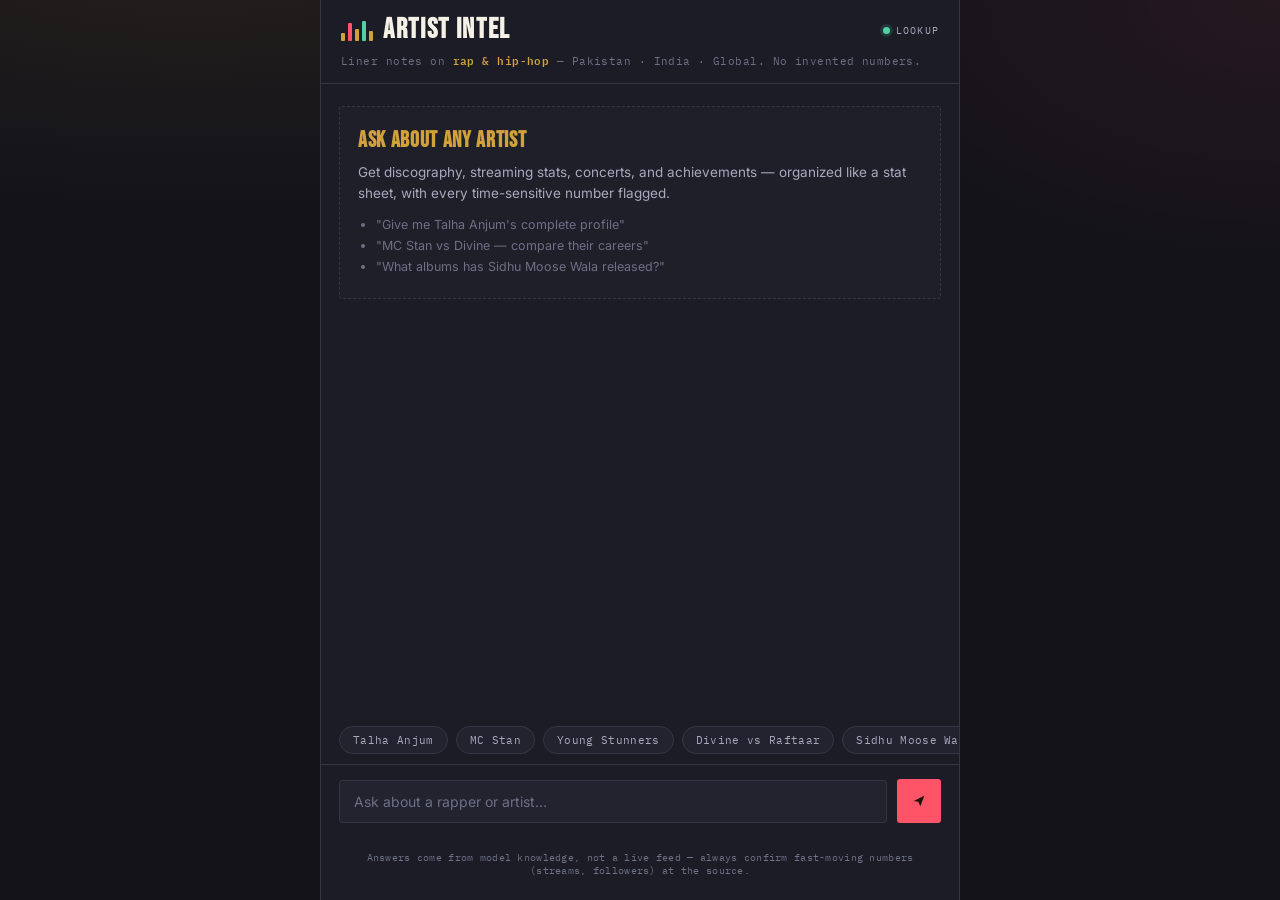
<file: Artist Chatbot/index.html>
<!DOCTYPE html>
<html lang="en">
<head>
<meta charset="UTF-8" />
<meta name="viewport" content="width=device-width, initial-scale=1.0" />
<title>ARTIST INTEL — Rapper & Music Data Chat</title>
<link rel="stylesheet" href="style.css" />
</head>
<body>
<div class="app">

  <header class="hdr">
    <div class="hdr-row">
      <div class="brand">
        <div class="eq" id="eq">
          <span></span><span></span><span></span><span></span><span></span>
        </div>
        <h1>ARTIST INTEL</h1>
      </div>
      <div class="live"><span class="dot"></span>LOOKUP</div>
    </div>
    <p class="hdr-sub">Liner notes on <b>rap &amp; hip-hop</b> — Pakistan · India · Global. No invented numbers.</p>
  </header>

  <main class="chat" id="chat">
    <div class="empty" id="emptyState">
      <h2>Ask about any artist</h2>
      <p>Get discography, streaming stats, concerts, and achievements — organized like a stat sheet, with every time-sensitive number flagged.</p>
      <ul>
        <li>"Give me Talha Anjum's complete profile"</li>
        <li>"MC Stan vs Divine — compare their careers"</li>
        <li>"What albums has Sidhu Moose Wala released?"</li>
      </ul>
    </div>
  </main>

  <div class="chips" id="chips">
    <div class="chip" data-q="Give me Talha Anjum's complete profile.">Talha Anjum</div>
    <div class="chip" data-q="Give me MC Stan's complete profile.">MC Stan</div>
    <div class="chip" data-q="Give me Young Stunners' complete profile.">Young Stunners</div>
    <div class="chip" data-q="Compare Divine vs Raftaar.">Divine vs Raftaar</div>
    <div class="chip" data-q="Give me Sidhu Moose Wala's complete profile.">Sidhu Moose Wala</div>
    <div class="chip" data-q="Give me Eminem's complete profile.">Eminem</div>
  </div>

  <form class="composer" id="composer">
    <input id="input" type="text" placeholder="Ask about a rapper or artist…" autocomplete="off" />
    <button class="send" type="submit" id="sendBtn" aria-label="Send">
      <svg viewBox="0 0 24 24" fill="none" xmlns="http://www.w3.org/2000/svg">
        <path d="M4 12L20 4L14 20L11 13L4 12Z" fill="#1a1406"/>
      </svg>
    </button>
  </form>
  <p class="footnote">Answers come from model knowledge, not a live feed — always confirm fast-moving numbers (streams, followers) at the source.</p>
</div>

<script src="script.js"></script>
</body>
</html>
</file>
<file: Artist Chatbot/style.css>
@import url('https://fonts.googleapis.com/css2?family=Bebas+Neue&family=IBM+Plex+Mono:wght@400;500;600&family=Inter:wght@400;500;600;700&display=swap');

:root{
  --ink:#131319;
  --ink-2:#1b1c25;
  --ink-3:#22232f;
  --paper:#f4eee0;
  --paper-dim:#e7dfcb;
  --brass:#d1a13a;
  --brass-dim:#8a6f2c;
  --signal:#ff5468;
  --mint:#4fd1a5;
  --wire:#343643;
  --text-hi:#f5f1e6;
  --text-mid:#a7aabd;
  --text-low:#6d7086;
  --font-display:'Bebas Neue', sans-serif;
  --font-body:'Inter', -apple-system, BlinkMacSystemFont, sans-serif;
  --font-mono:'IBM Plex Mono', monospace;
  --radius: 3px;
}

*{ box-sizing:border-box; }
html,body{ height:100%; }
body{
  margin:0;
  background:
    radial-gradient(1200px 500px at 15% -10%, rgba(209,161,58,0.10), transparent 60%),
    radial-gradient(900px 500px at 100% 0%, rgba(255,84,104,0.08), transparent 55%),
    var(--ink);
  color:var(--text-hi);
  font-family:var(--font-body);
  display:flex;
  justify-content:center;
  -webkit-font-smoothing:antialiased;
}
@media (prefers-reduced-motion: reduce){
  *{ animation-duration:0.001ms !important; animation-iteration-count:1 !important; transition-duration:0.001ms !important; }
}

.app{
  width:100%;
  max-width:640px;
  min-height:100vh;
  display:flex;
  flex-direction:column;
  background:var(--ink-2);
  border-left:1px solid var(--wire);
  border-right:1px solid var(--wire);
}

/* ---------- HEADER ---------- */
.hdr{
  position:sticky; top:0; z-index:5;
  background:linear-gradient(180deg, var(--ink-2) 0%, rgba(27,28,37,0.96) 100%);
  border-bottom:1px solid var(--wire);
  padding:16px 20px 14px;
}
.hdr-row{ display:flex; align-items:center; justify-content:space-between; gap:12px; }
.brand{ display:flex; align-items:center; gap:10px; }
.eq{ display:flex; align-items:flex-end; gap:3px; height:22px; }
.eq span{
  width:4px; border-radius:1px;
  background:var(--brass);
  animation:eqBounce 1.1s ease-in-out infinite;
  transform-origin:bottom;
}
.eq span:nth-child(1){ height:8px; background:var(--brass); animation-delay:-0.9s; }
.eq span:nth-child(2){ height:18px; background:var(--signal); animation-delay:-0.5s; }
.eq span:nth-child(3){ height:12px; background:var(--brass); animation-delay:-1.1s; }
.eq span:nth-child(4){ height:20px; background:var(--mint); animation-delay:-0.2s; }
.eq span:nth-child(5){ height:10px; background:var(--brass); animation-delay:-0.7s; }
@keyframes eqBounce{
  0%,100%{ transform:scaleY(0.35); }
  50%{ transform:scaleY(1); }
}
.eq.thinking span{ animation-duration:0.5s; }

.brand h1{
  font-family:var(--font-display);
  font-size:28px;
  letter-spacing:0.06em;
  margin:0;
  line-height:1;
  color:var(--text-hi);
}
.live{
  display:flex; align-items:center; gap:6px;
  font-family:var(--font-mono);
  font-size:10px; letter-spacing:0.12em;
  color:var(--text-mid);
  text-transform:uppercase;
  white-space:nowrap;
}
.live .dot{
  width:7px; height:7px; border-radius:50%;
  background:var(--mint);
  box-shadow:0 0 0 3px rgba(79,209,165,0.15);
  animation:pulse 2s ease-in-out infinite;
}
@keyframes pulse{ 0%,100%{ opacity:1; } 50%{ opacity:0.4; } }
.hdr-sub{
  margin:6px 0 0;
  font-family:var(--font-mono);
  font-size:11px;
  letter-spacing:0.04em;
  color:var(--text-low);
}
.hdr-sub b{ color:var(--brass); font-weight:600; }

/* ---------- CHAT AREA ---------- */
.chat{
  flex:1;
  overflow-y:auto;
  padding:22px 18px 10px;
  display:flex;
  flex-direction:column;
  gap:16px;
}
.chat::-webkit-scrollbar{ width:8px; }
.chat::-webkit-scrollbar-thumb{ background:var(--wire); border-radius:4px; }

.empty{
  border:1px dashed var(--wire);
  border-radius:var(--radius);
  padding:20px 18px;
  background:rgba(255,255,255,0.015);
}
.empty h2{
  font-family:var(--font-display);
  font-size:22px;
  letter-spacing:0.03em;
  margin:0 0 8px;
  color:var(--brass);
}
.empty p{
  margin:0 0 6px;
  font-size:13.5px;
  line-height:1.55;
  color:var(--text-mid);
}
.empty ul{
  margin:10px 0 0;
  padding-left:18px;
  font-size:12.5px;
  color:var(--text-low);
  line-height:1.7;
}

.row{ display:flex; width:100%; }
.row.user{ justify-content:flex-end; }
.row.assistant{ justify-content:flex-start; }
.row.error{ justify-content:flex-start; }

/* Ticket-stub user message */
.bubble-user{
  max-width:82%;
  position:relative;
  background:var(--brass);
  color:#1a1406;
  padding:10px 16px;
  border-radius:2px;
  font-size:14px;
  line-height:1.5;
}
.bubble-user::before, .bubble-user::after{
  content:"";
  position:absolute;
  top:50%; transform:translateY(-50%);
  width:12px; height:12px; border-radius:50%;
  background:var(--ink-2);
}
.bubble-user::before{ left:-6px; }
.bubble-user::after{ right:-6px; }
.msg-time{
  display:block; margin-top:4px;
  font-family:var(--font-mono); font-size:9.5px;
  letter-spacing:0.06em; opacity:0.65;
}

/* Stat-sheet assistant message */
.sheet{
  max-width:92%;
  width:100%;
  background:var(--paper);
  color:#201c12;
  border-radius:2px;
  overflow:hidden;
  position:relative;
}
.sheet::before{
  content:"";
  position:absolute; top:0; left:0; right:0; height:1px;
  background:repeating-linear-gradient(90deg, #201c12 0 6px, transparent 6px 12px);
  opacity:0.18;
}
.sheet-body{
  padding:16px 18px 14px;
  font-size:13.5px;
  line-height:1.6;
}
.sheet-body p{ margin:0 0 9px; }
.sheet-body p:last-child{ margin-bottom:0; }
.msg-section{
  font-family:var(--font-mono);
  font-size:10.5px;
  letter-spacing:0.14em;
  text-transform:uppercase;
  color:var(--brass-dim);
  margin:16px 0 6px;
  padding-top:10px;
  border-top:1px solid rgba(32,28,18,0.12);
}
.msg-section:first-child{ margin-top:0; padding-top:0; border-top:none; }
.msg-list{ margin:0 0 9px; padding-left:18px; }
.msg-list li{ margin-bottom:4px; }
.sheet-body strong{ color:#1a1406; font-weight:700; }
.sheet-foot{
  font-family:var(--font-mono);
  font-size:9.5px;
  letter-spacing:0.06em;
  color:#6b5f3e;
  padding:8px 18px 10px;
  border-top:1px dashed rgba(32,28,18,0.18);
}

/* Typing indicator */
.typing{
  display:inline-flex; align-items:center; gap:8px;
  background:var(--paper);
  color:#201c12;
  padding:12px 16px;
  border-radius:2px;
  font-family:var(--font-mono);
  font-size:11px;
  letter-spacing:0.05em;
}

.row.error .sheet{ background:#241417; }
.row.error .sheet-body{ color:#ffb4bd; }
.row.error .msg-section{ color:var(--signal); border-color:rgba(255,84,104,0.25); }

/* ---------- CHIPS + INPUT ---------- */
.chips{
  display:flex; gap:8px;
  overflow-x:auto;
  padding:10px 18px 0;
  scrollbar-width:none;
}
.chips::-webkit-scrollbar{ display:none; }
.chip{
  flex:0 0 auto;
  font-family:var(--font-mono);
  font-size:11px;
  letter-spacing:0.03em;
  color:var(--text-mid);
  background:var(--ink-3);
  border:1px solid var(--wire);
  border-radius:20px;
  padding:6px 13px;
  cursor:pointer;
  white-space:nowrap;
  transition:border-color 0.15s, color 0.15s;
}
.chip:hover{ border-color:var(--brass); color:var(--brass); }

.composer{
  display:flex; align-items:center; gap:10px;
  padding:14px 18px 18px;
  border-top:1px solid var(--wire);
  margin-top:10px;
  background:var(--ink-2);
}
.composer input{
  flex:1;
  background:var(--ink-3);
  border:1px solid var(--wire);
  border-radius:var(--radius);
  color:var(--text-hi);
  font-family:var(--font-body);
  font-size:14px;
  padding:12px 14px;
  outline:none;
  transition:border-color 0.15s;
}
.composer input::placeholder{ color:var(--text-low); }
.composer input:focus{ border-color:var(--brass); }
.send{
  flex:0 0 auto;
  display:flex; align-items:center; justify-content:center;
  width:44px; height:44px;
  background:var(--signal);
  border:none; border-radius:var(--radius);
  cursor:pointer;
  transition:transform 0.12s, background 0.15s;
}
.send:hover{ background:#ff6b7c; }
.send:active{ transform:scale(0.94); }
.send:disabled{ opacity:0.5; cursor:not-allowed; }
.send svg{ width:16px; height:16px; }

.footnote{
  font-family:var(--font-mono);
  font-size:9.5px;
  letter-spacing:0.03em;
  color:var(--text-low);
  text-align:center;
  padding:0 18px 14px;
}

@media (max-width:420px){
  .brand h1{ font-size:23px; }
  .bubble-user, .sheet{ max-width:90%; }
}
</file>
